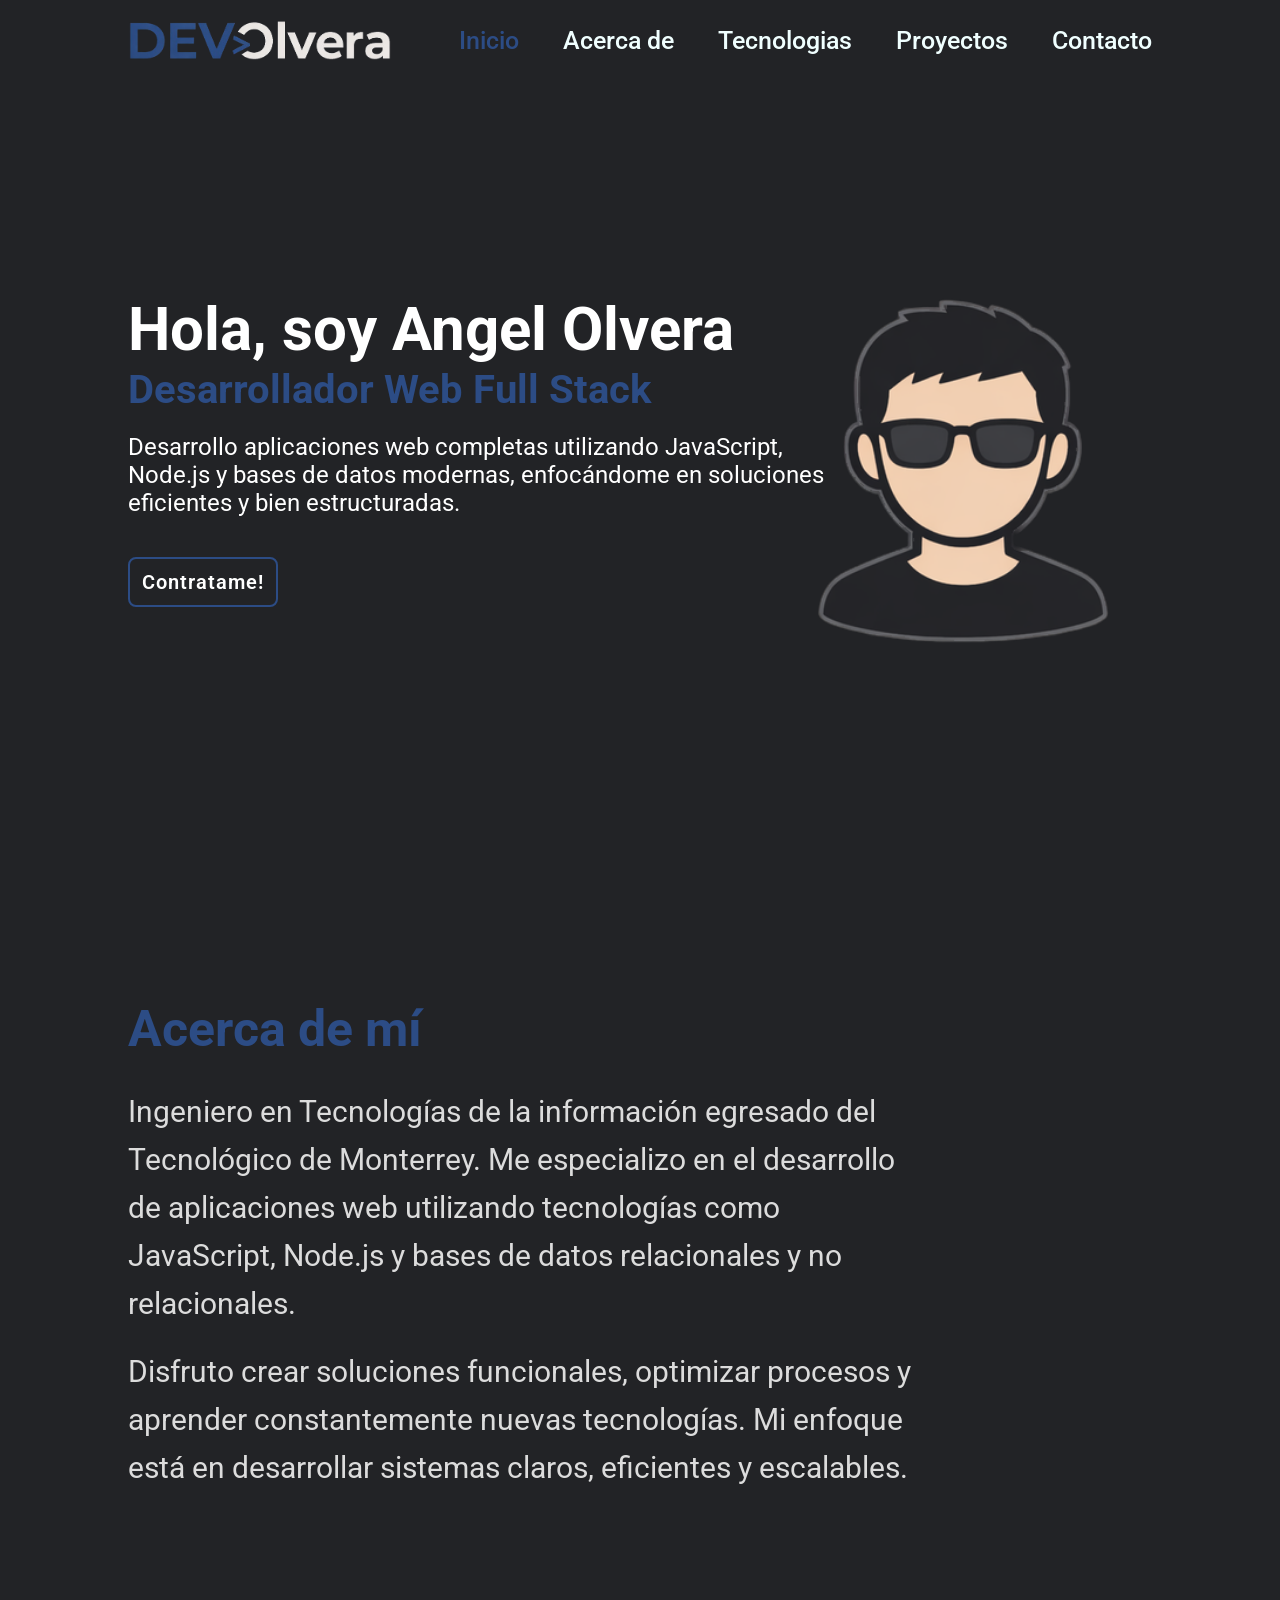
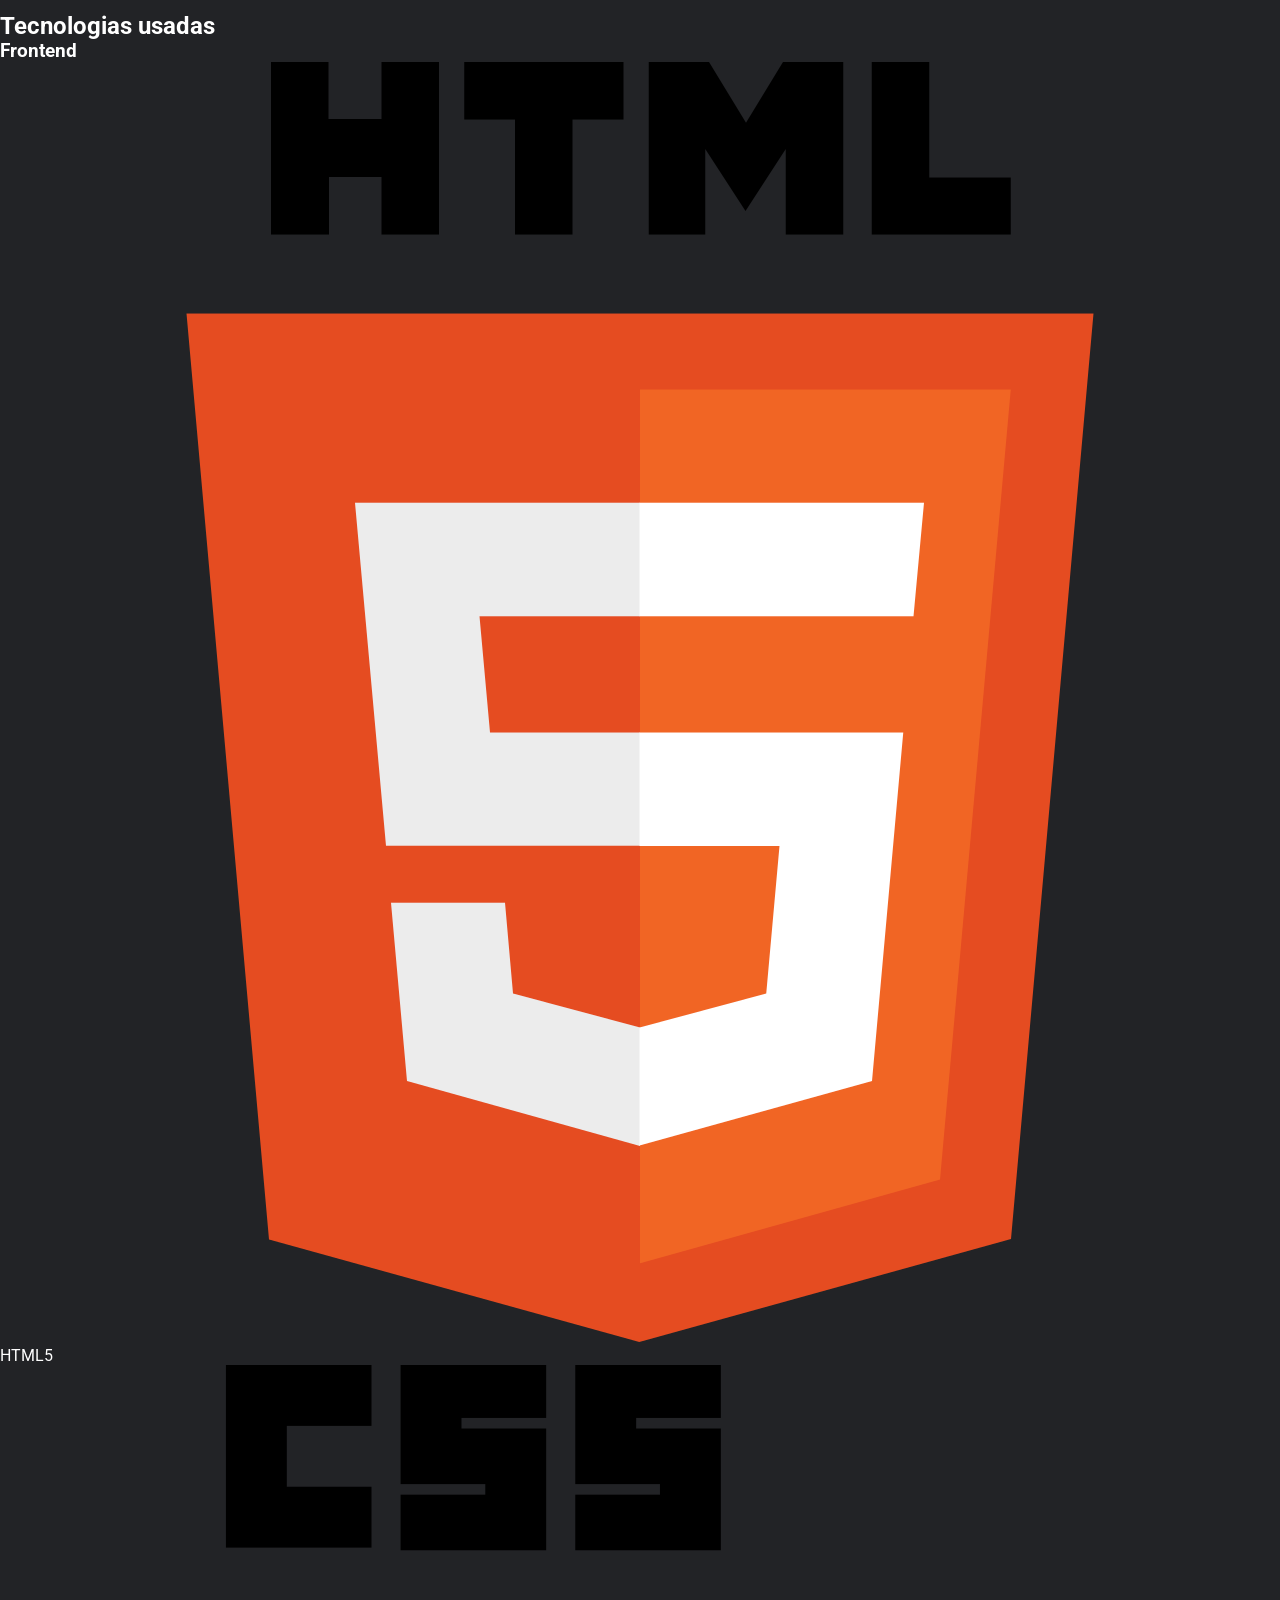
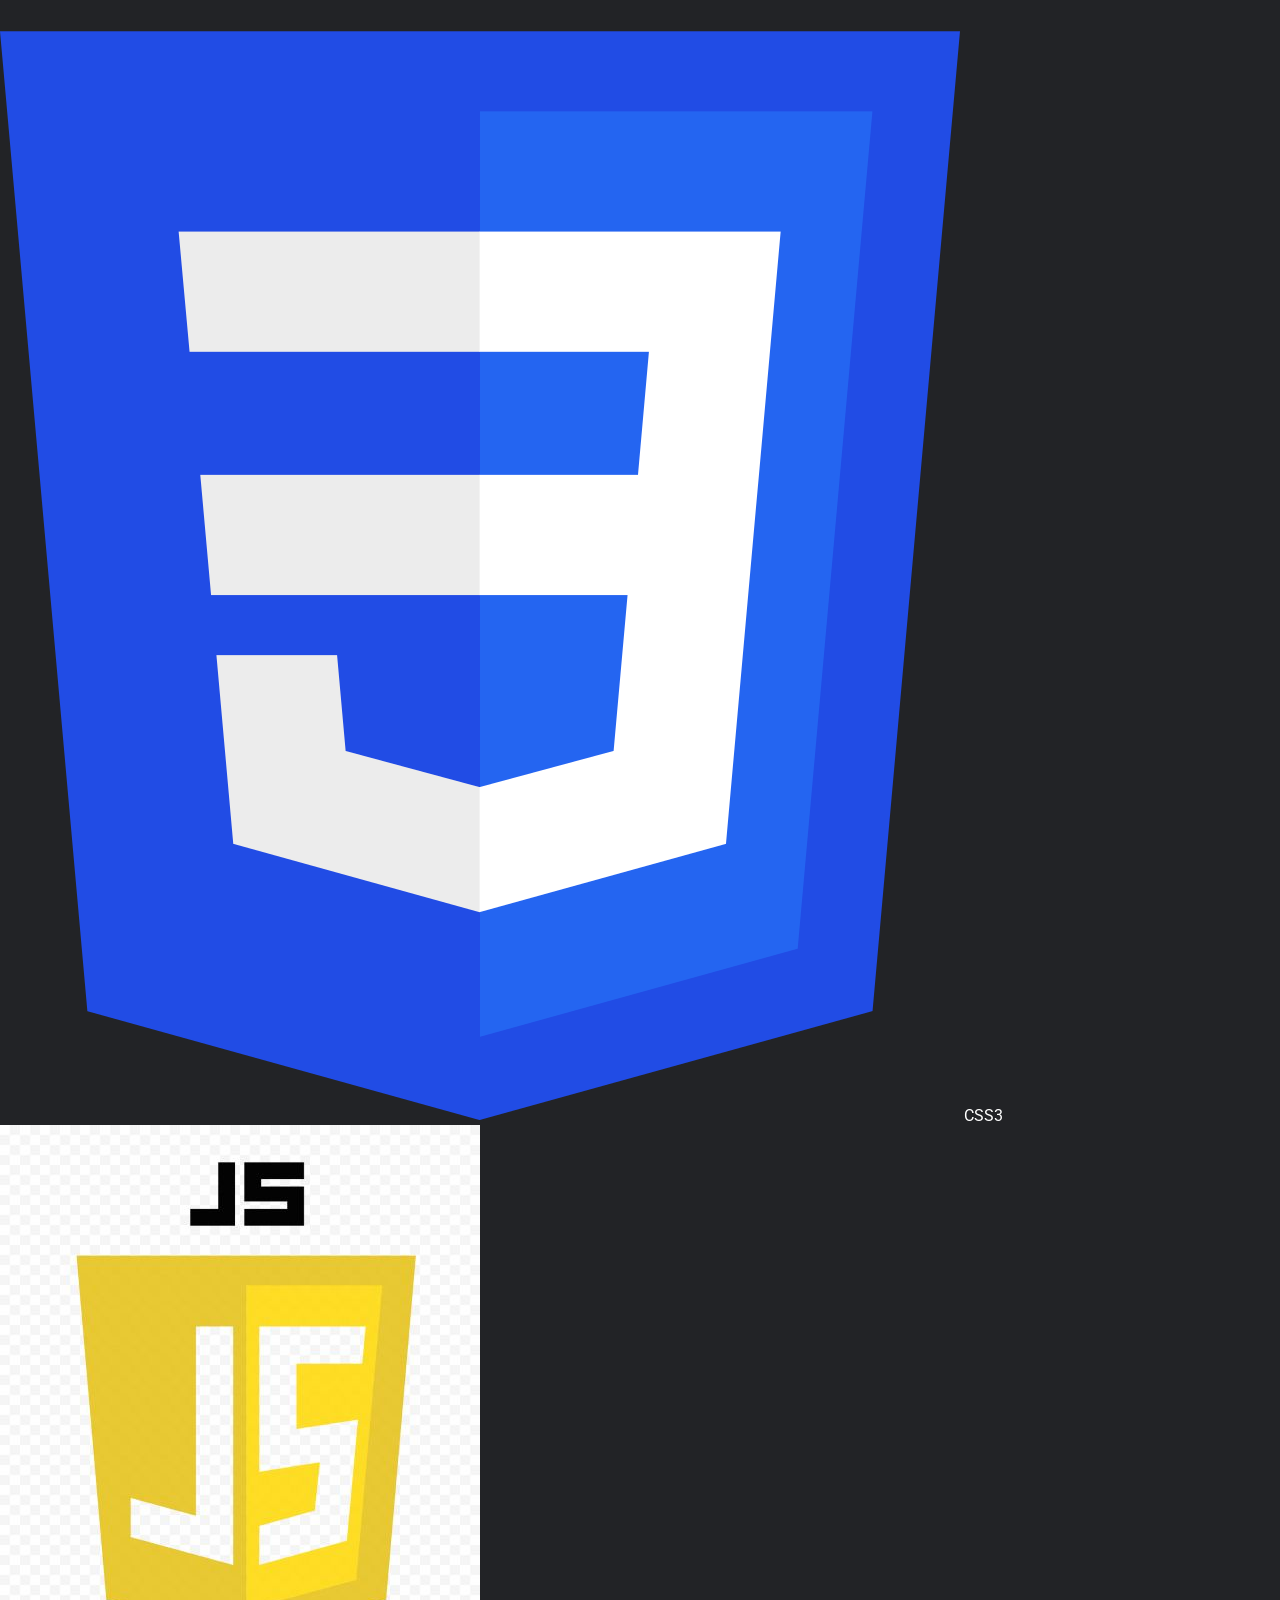
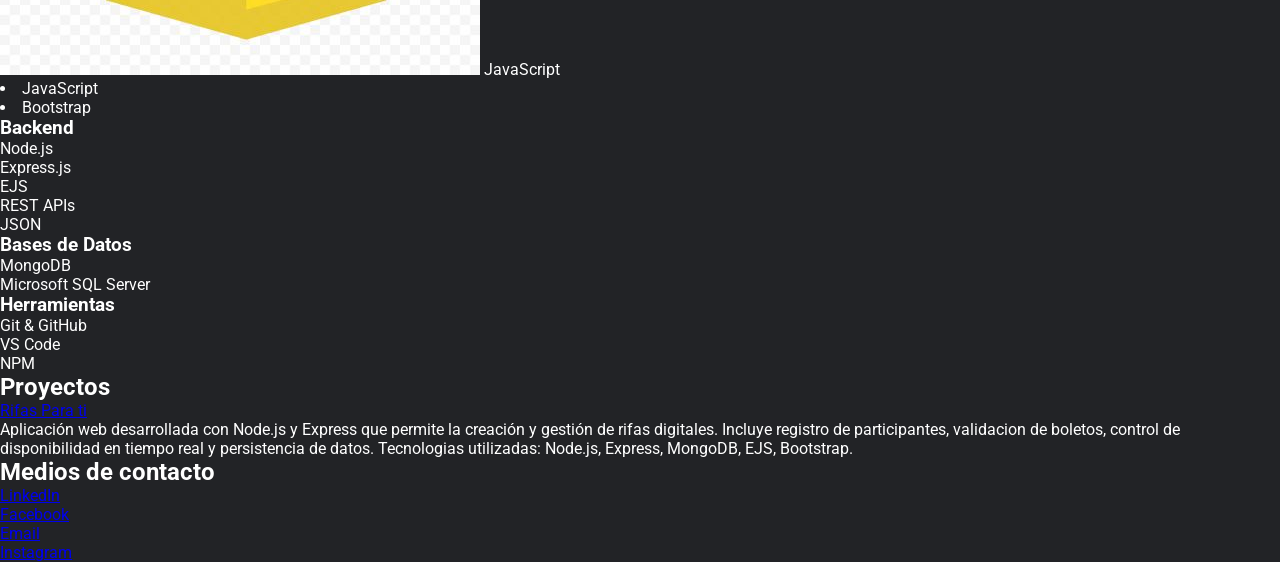
<file: index.html>
<!DOCTYPE html>
<html lang="en">

<head>
    <meta charset="UTF-8">
    <meta name="viewport" content="width=device-width, initial-scale=1.0">
    <title>DevOlvera</title>
    <link rel="stylesheet" href="app.css">
    <link rel="preconnect" href="https://fonts.googleapis.com">
    <link rel="preconnect" href="https://fonts.gstatic.com" crossorigin>
    <link href="https://fonts.googleapis.com/css2?family=Roboto:ital,wght@0,100..900;1,100..900&display=swap"
        rel="stylesheet">
</head>

<body>
    <header class="header">
        <a href="#" class="logo"><img src="public/images/letrasLogoBlank2.png" alt=""></a>
        <nav class="navbar">
            <a href="#" class="active">Inicio</a>
            <a href="#">Acerca de</a>
            <a href="#">Tecnologias</a>
            <a href="#">Proyectos</a>
            <a href="#">Contacto</a>
        </nav>
    </header>


    <section class="home">
        <div class="home-content">
            <h1>Hola, soy Angel Olvera</h1>
            <h2>Desarrollador Web Full Stack</h2>
            <p>Desarrollo aplicaciones web completas utilizando JavaScript, Node.js y bases de datos modernas,
                enfocándome en soluciones eficientes y bien estructuradas.</p>
            <div class="btn-box">
                <a href="https://wa.me/8332392229">Contratame!</a>
            </div>
        </div>
        <span class="home-imgHover"></span>
    </section>


    <section class="about">
        <div class="aboutContent">
            <h2>Acerca de mí</h2>
            <p>Ingeniero en Tecnologías de la información egresado del Tecnológico de Monterrey. Me especializo en el
                desarrollo
                de aplicaciones web utilizando tecnologías como JavaScript, Node.js y bases de datos relacionales y no
                relacionales.</p>

            <p>Disfruto crear soluciones funcionales, optimizar procesos y aprender constantemente nuevas tecnologías.
                Mi
                enfoque está en desarrollar sistemas claros, eficientes y escalables.</p>
        </div>
    </section>

    <section class="skills">

        <h2>Tecnologias usadas</h2>
        <div class="skills-category">
            <h3>Frontend</h3>
            <div class="skills-grid">
                <div class="skill-card">
                    <img src="/public/images/html5.png" alt="">
                    <span>HTML5</span>
                </div>
                <div class="skill-card">
                    <img src="/public/images/css2.png" alt="">
                    <span>CSS3</span>
                </div>
                <div class="skill-card">
                    <img src="/public/images/javascript.jpg" alt="">
                    <span>JavaScript</span>
                </div>
                <li>JavaScript</li>
                <li>Bootstrap</li>

            </div>
        </div>
        <h3>Backend</h3>
        <ul>
            <li>Node.js</li>
            <li>Express.js</li>
            <li>EJS</li>
            <li>REST APIs</li>
            <li>JSON</li>
        </ul>
        <h3>Bases de Datos</h3>
        <ul>
            <li>MongoDB</li>
            <li>Microsoft SQL Server</li>
        </ul>
        <h3>Herramientas</h3>
        <ul>
            <li>Git & GitHub</li>
            <li>VS Code</li>
            <li>NPM</li>
        </ul>


    </section>
    <h2>Proyectos</h2>
    <ul>
        <li><a href="https://rifas-para-ti.vercel.app/">Rifas Para ti</a>
            <p>Aplicación web desarrollada con Node.js y Express que permite la creación y gestión de rifas digitales.
                Incluye registro de participantes, validacion de boletos, control de disponibilidad en tiempo real y
                persistencia de datos. Tecnologias utilizadas: Node.js, Express, MongoDB, EJS, Bootstrap. </p>
        </li>
    </ul>

    <h2>Medios de contacto</h2>
    <ul>
        <li><a href="https://www.linkedin.com/in/angel-olvera-2a286330b/">LinkedIn</a></li>
        <li><a href="https://www.facebook.com/angelolvera00">Facebook</a></li>
        <li><a href="mailto:angelolvera00@gmail.com?Subject=Asunto">Email</a></li>
        <li><a href="https://www.instagram.com/angelolvera00/">Instagram</a></li>
    </ul>
</body>

</html>
</file>
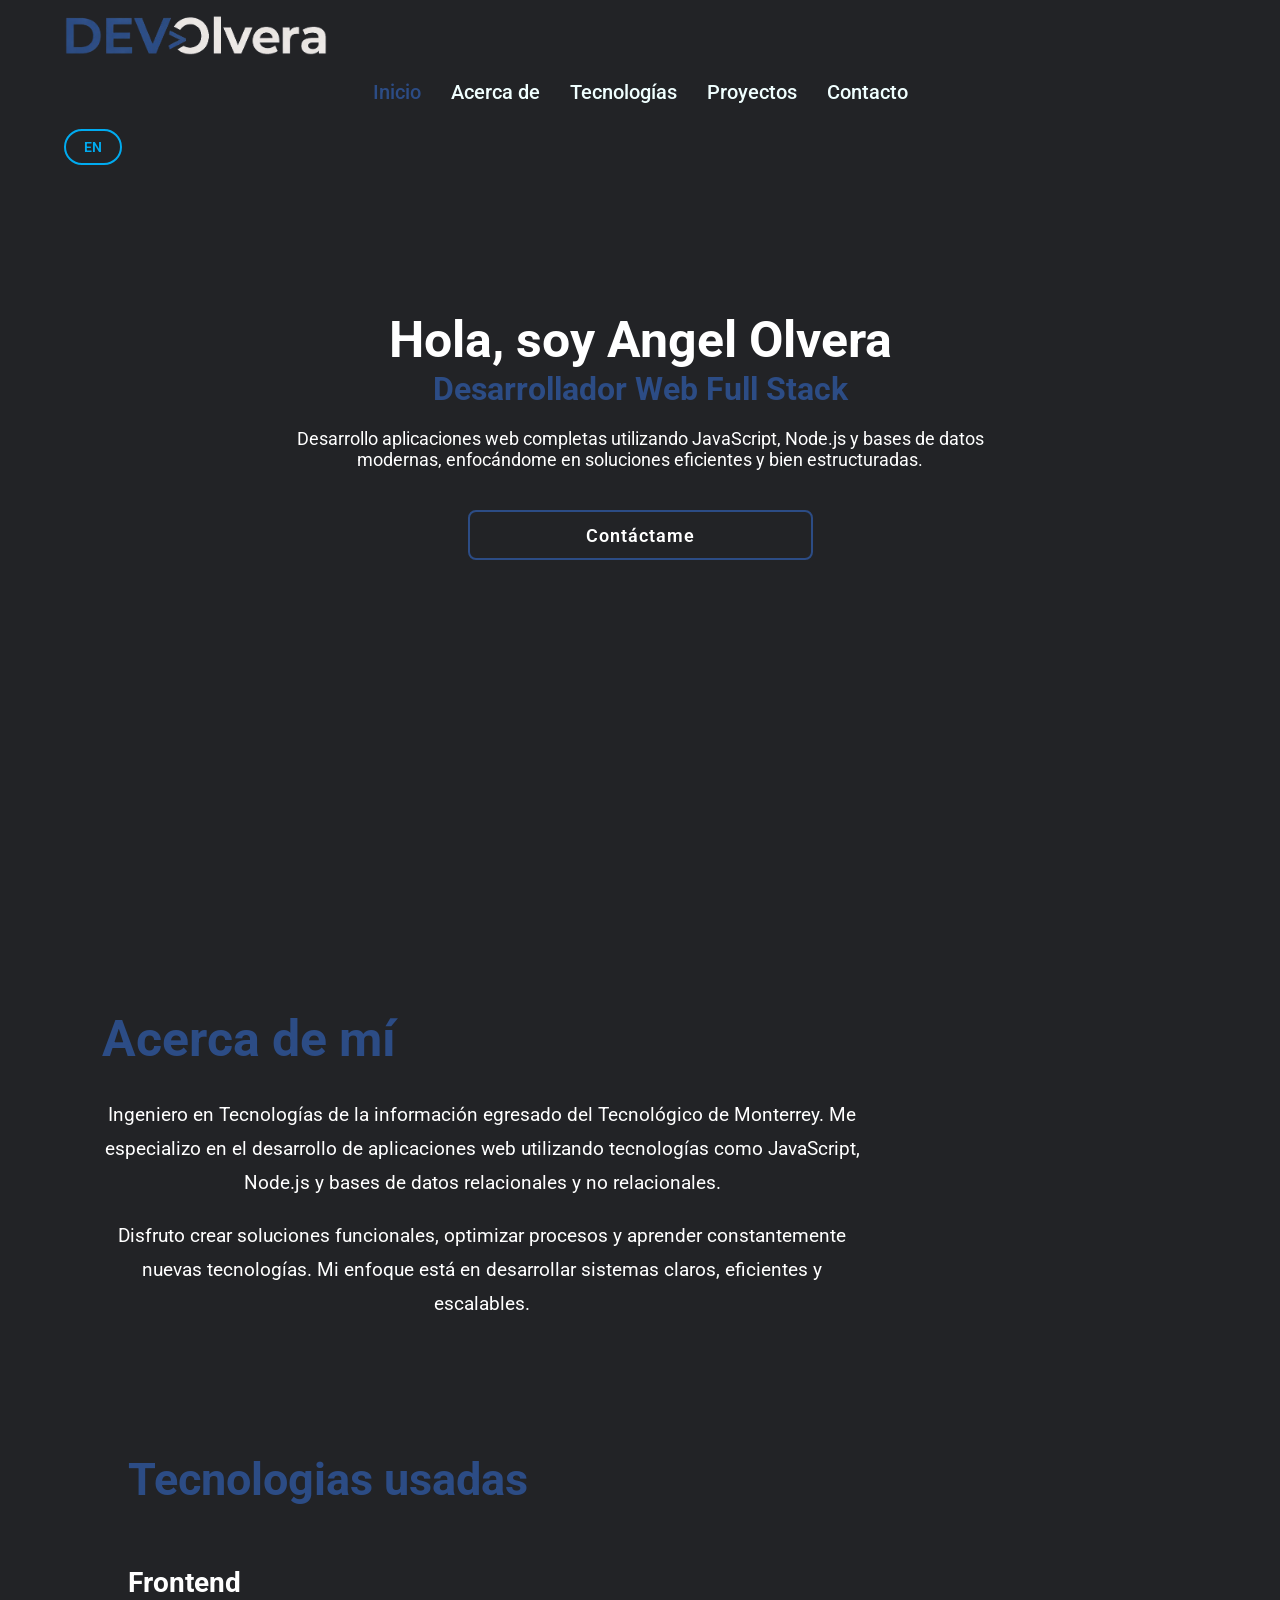
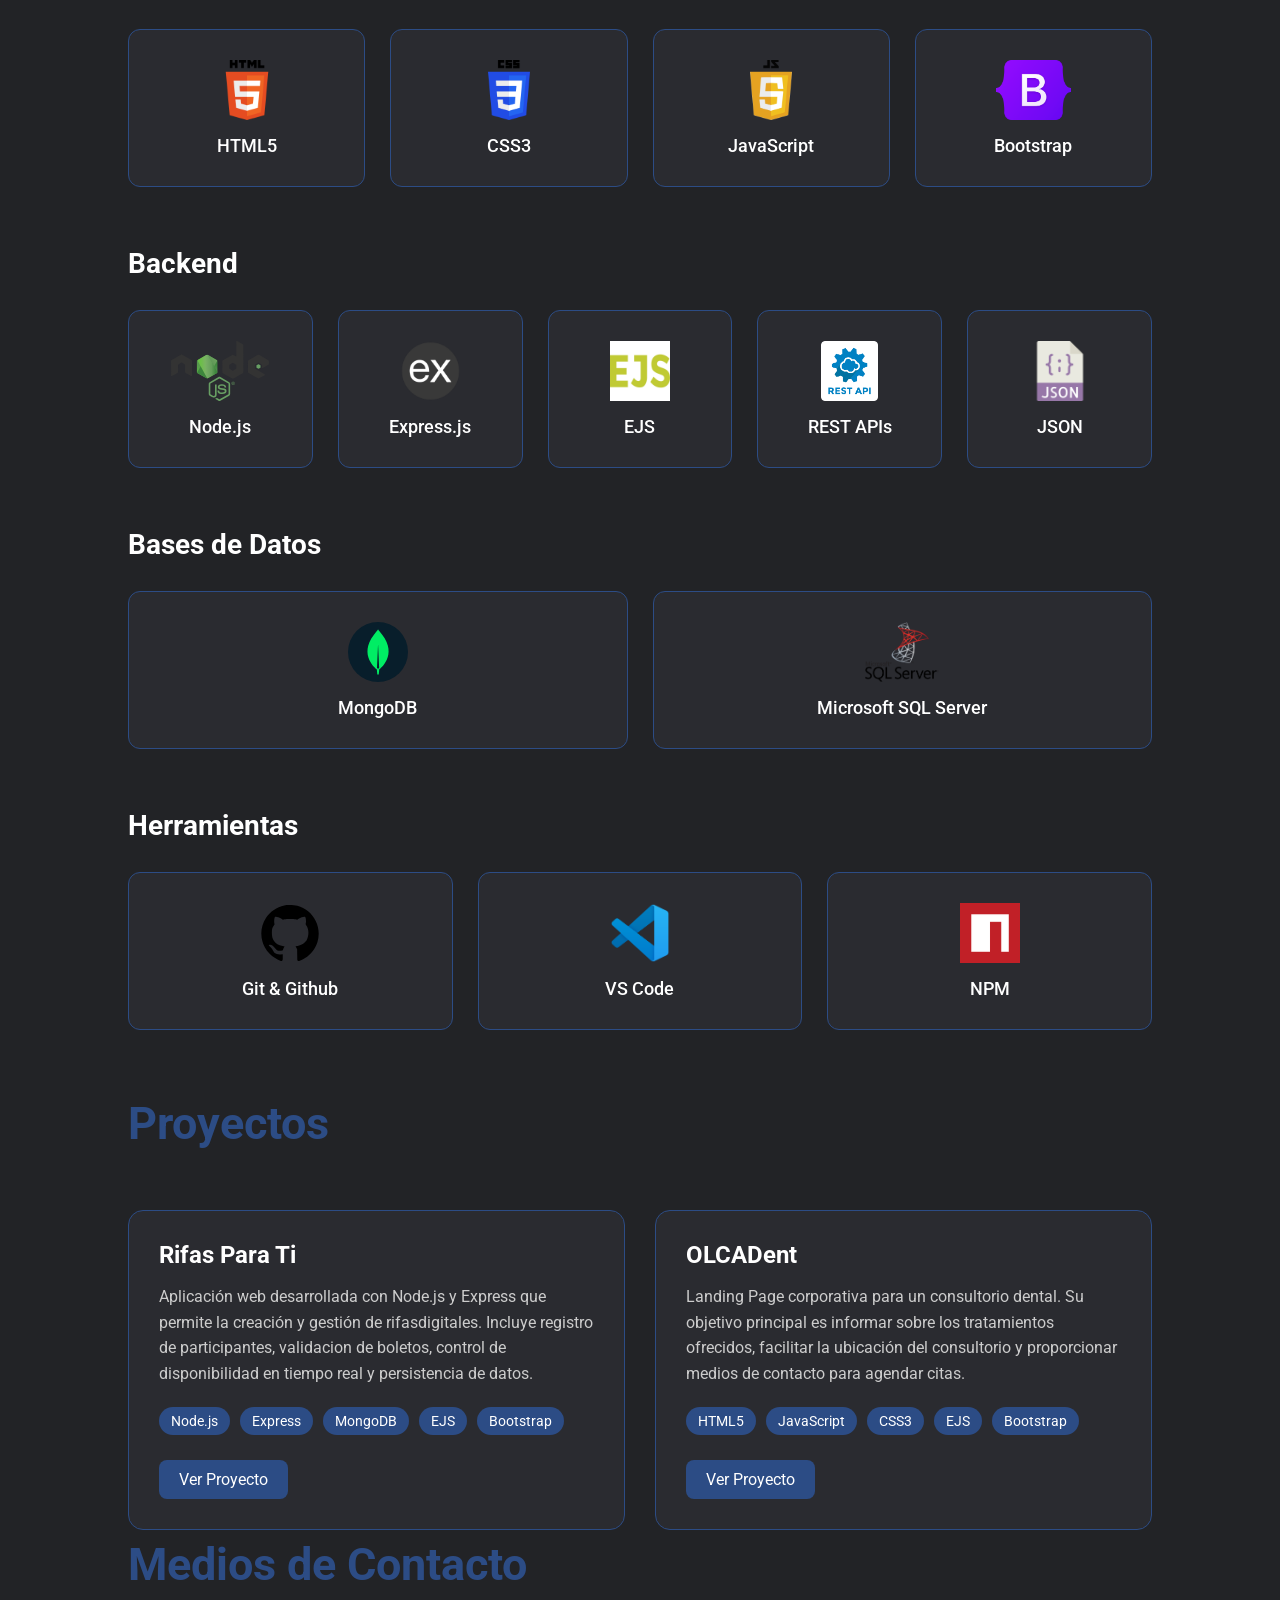
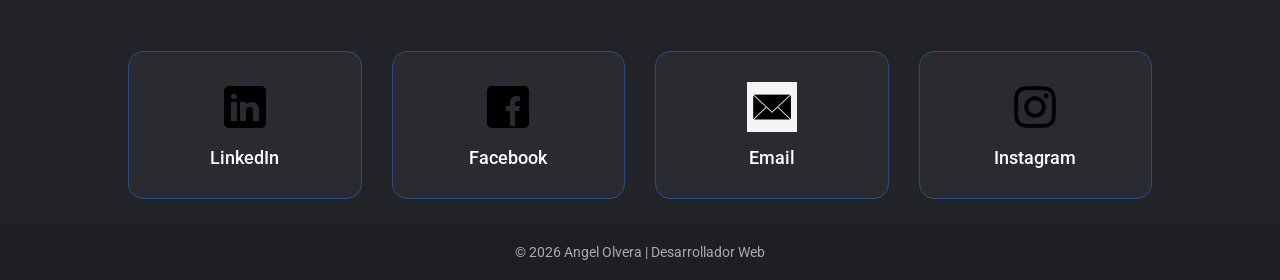
<file: public/index.html>
<!DOCTYPE html>
<html lang="en">

<head>
    <meta charset="UTF-8">
    <meta name="viewport" content="width=device-width, initial-scale=1.0">
    <title>DevOlvera</title>
    <link rel="stylesheet" href="app.css">
    <link rel="preconnect" href="https://fonts.googleapis.com">
    <link rel="preconnect" href="https://fonts.gstatic.com" crossorigin>
    <link href="https://fonts.googleapis.com/css2?family=Roboto:ital,wght@0,100..900;1,100..900&display=swap"
        rel="stylesheet">
</head>

<body>
    <header class="header">
        <a href="#" class="logo"><img src="images/letrasLogoBlank2.png" alt=""></a>


        <nav class="navbar">
            <a href="#home" data-key="navHome" class="active"></a>
            <a href="#about" data-key="navAbout"></a>
            <a href="#skills" data-key="navSkills"></a>
            <a href="#projects" data-key="navProjects"></a>
            <a href="#contact" data-key="navContact"></a>
        </nav>

        <button id="lang-toggle">EN</button>
    </header>


    <section class="home" id="home">
        <div class="home-content">
            <h1 data-key="homeName"></h1>
            <h2 data-key="homeTitle"></h2>
            <p data-key="homeP"></p>
            <div class="btn-box">
                <a href="https://wa.me/+528332392229" data-key="homeContact"></a>
            </div>
        </div>
        <span class="home-imgHover"></span>
    </section>


    <section class="about" id="about">
        <div class="aboutContent">
            <h2 data-key="aboutMe">Acerca de mí</h2>
            <p data-key="aboutInfo"></p>

            <p data-key="aboutInfo2"></p>
        </div>
    </section>

    <section class="skills" id="skills">

        <h2 data-key="skillsUsed"></h2>
        <div class="skills-category">
            <h3>Frontend</h3>
            <div class="skills-grid">
                <div class="skill-card">
                    <img src="images/html5.png" alt="">
                    <span>HTML5</span>
                </div>
                <div class="skill-card">
                    <img src="images/css2.png" alt="">
                    <span>CSS3</span>
                </div>
                <div class="skill-card">
                    <img src="images/javascript.png" alt="">
                    <span>JavaScript</span>
                </div>
                <div class="skill-card">
                    <img src="images/bootstrap.png" alt="">
                    <span>Bootstrap</span>
                </div>
            </div>
        </div>

        <div class="skills-category">
            <h3>Backend</h3>
            <div class="skills-grid">
                <div class="skill-card">
                    <img src="images/node.svg" alt="">
                    <span>Node.js</span>
                </div>
                <div class="skill-card">
                    <img src="images/express.png" alt="">
                    <span>Express.js</span>
                </div>
                <div class="skill-card">
                    <img src="images/ejs.jpg" alt="">
                    <span>EJS</span>
                </div>
                <div class="skill-card">
                    <img src="images/rest.png" alt="">
                    <span>REST APIs</span>
                </div>
                <div class="skill-card">
                    <img src="images/json.png" alt="">
                    <span>JSON</span>
                </div>
            </div>
        </div>
        <div class="skills-category">
            <h3 data-key="skillsDB"></h3>
            <div class="skills-grid">
                <div class="skill-card">
                    <img src="images/mongodb.svg" alt="">
                    <span>MongoDB</span>
                </div>
                <div class="skill-card">
                    <img src="images/msqlserver.png" alt="">
                    <span>Microsoft SQL Server</span>
                </div>
            </div>
        </div>
        <div class="skills-category">
            <h3 data-key="skillsTools"></h3>
            <div class="skills-grid">
                <div class="skill-card">
                    <img src="images/github.svg" alt="">
                    <span>Git & Github</span>
                </div>
                <div class="skill-card">
                    <img src="images/vscode.png" alt="">
                    <span>VS Code</span>
                </div>
                <div class="skill-card">
                    <img src="images/npm.png" alt="">
                    <span>NPM</span>
                </div>
            </div>
        </div>
    </section>




    <section class="projects" id="projects">
        <h2 data-key="projects"></h2>
        <div class="projects-grid">
            <div class="project-card">
                <h3>Rifas Para Ti</h3>
                <p data-key="projectDescription"></p>

                <div class="project-tech">
                    <span>Node.js</span>
                    <span>Express</span>
                    <span>MongoDB</span>
                    <span>EJS</span>
                    <span>Bootstrap</span>
                </div>
                <a href="https://rifas-para-ti.vercel.app/" target="_blank" class="project-btn" data-key="checkProject"></a>
            </div>
            <div class="project-card">
                <h3>OLCADent</h3>
                <p data-key="projectDescription2"></p>

                <div class="project-tech">
                    <span>HTML5</span>
                    <span>JavaScript</span>
                    <span>CSS3</span>
                    <span>EJS</span>
                    <span>Bootstrap</span>
                </div>
                <a href="https://olcadent.vercel.app/" target="_blank" class="project-btn" data-key="checkProject"></a>
            </div>
        </div>
    </section>


    <section class="contact" id="contact">
        <h2 data-key="contactInfo"></h2>
        <div class="contact-grid">
            <a href="https://www.linkedin.com/in/angel-olvera-2a286330b/" target="_blank" class="contact-card"> <img
                    src="images/linkedin.png" alt="">
                <span>LinkedIn</span>
            </a>

            <a href="https://www.facebook.com/angelolvera00" target="_blank" class="contact-card"> <img
                    src="images/facebook.png" alt="">
                <span>Facebook</span>
            </a>
            <a href="mailto:angelolvera00@gmail.com?Subject=Asunto" target="_blank" class="contact-card"> <img
                    src="images/email.jpg" alt="">
                <span>Email</span>
            </a>
            <a href="https://www.instagram.com/angelolvera00/" target="_blank" class="contact-card"> <img
                    src="images/instagram.png" alt="">
                <span>Instagram</span>
            </a>
        </div>
    </section>

    <footer class="footer">
        <p>&copy 2026 Angel Olvera | Desarrollador Web</p>
    </footer>




    <script>
        let currentLang = localStorage.getItem("language") || "es";

        fetch("translations.json")
            .then(response => response.json())
            .then(translations => {

                function setLanguage(lang) {
                    document.querySelectorAll("[data-key]").forEach(element => {
                        const key = element.getAttribute("data-key");
                        element.textContent = translations[lang][key];
                    });

                    localStorage.setItem("language", lang);
                    currentLang = lang; 
                }

                setLanguage(currentLang);

                const langBtn = document.getElementById("lang-toggle");
                langBtn.addEventListener("click", () => {
                    const newLang = currentLang === "es" ? "en" : "es";
                    setLanguage(newLang);
                    currentLang=newLang;
                    langBtn.textContent = newLang === "es" ? "EN" : "ES";
                });

            });
    </script>
</body>

</html>
</file>
<file: app.css>
* {
    margin: 0;
    padding: 0;
    box-sizing: border-box;
    font-family: 'Roboto';
}

body {
    background-color: #222326;
    color: white;
}

.header {
    position: fixed;
    top: 0;
    left: 0;
    width: 100%;
    padding: 20px 10%;
    background: #222326;
    display: flex;
    justify-content: space-between;
    align-items: center;
    z-index: 100;
}

.logo {
    position: relative;
    display: inline-block;
    height: 40px;
}

.logo img {
    height: 100%;
    display: block;
}

.logo::before{
    content: "";
    position: absolute;
    top:0;
    right:0;
    width:100%;
    height: 100%;
    background: #222326;
    animation: show 1s ease forwards;
    animation-delay: .4s;
    z-index: 2;
}

.navbar a {
    font-size: 25px;
    color: azure;
    text-decoration: none;
    font-weight: 500;
    margin-left: 40px;
    transition: .3s;
}

.navbar a:hover,
.navbar a.active {
    color: #2c4c85;
}

.home {
    height: 100vh;
    background: url('public/images/logoBlankHD.png') no-repeat; 
    background-size: cover;
    background-position: center;
    display: flex;
    align-items: center;
    padding: 0 10%;

}

.home-content {
    max-width: 700px;
}

.home-content h1 {
    position: relative;
    font-size: 60px;
    font-weight: 700;
    line-height: 1.2;
}

.home-content h1::before{
    content: "";
    position: absolute;
    top:0;
    right:0;
    width:100%;
    height: 100%;
    background: #222326;
    animation: show 1s ease forwards;
    animation-delay: 1s;
    z-index: 2;
}

.home-content h2 {
    position: relative;
    font-size: 40px;
    color: #2c4c85
}

.home-content h2::before{
    content: "";
    position: absolute;
    top:0;
    right:0;
    width:100%;
    height: 100%;
    background: #222326;
    animation: show 1s ease forwards;
    animation-delay: 1.3s;
    z-index: 2;
}

.home-content p {
    position: relative;
    font-size: 24px;
    margin: 20px 0 40px;

}

.home-content p::before{
    content: "";
    position: absolute;
    top:0;
    right:0;
    width:100%;
    height: 100%;
    background: #222326;
    animation: show 1s ease forwards;
    animation-delay: 1.5s;
    z-index: 2;
}

.home-content .btn-box {
    position: relative;
    display: flex;
    width: 345px;
    height: 50px;
}


.home-content .btn-box::before{
    content: "";
    position: absolute;
    top:0;
    right:0;
    width:100%;
    height: 100%;
    background: #222326;
    animation: show 1s ease forwards;
    animation-delay: 1.7s;
    z-index: 2;
}

.btn-box a {
    position: relative;
    display: inline-flex;
    justify-content: center;
    align-items: center;
    width: 150px;
    height: 100%;
    background: #222326;
    border: 2px solid #2c4c85;
    border-radius: 8px;
    font-size: 20px;
    color: white;
    text-decoration: none;
    font-weight: 600;
    letter-spacing: 1px;
    z-index: 1;
    overflow: hidden;
    transition: .5s;
}

.btn-box a::before {
    content: '';
    position: absolute;
    top: 0;
    left: 0;
    width: 0%;
    height: 100%;
    background: #2c4c85;
    z-index: -1;
    transition: .5s;
}

.btn-box a:hover::before {
    width: 100%;

}

.home-imgHover{
    position: absolute;
    top:0;
    right: 220px;
    width: 750px;
    height: 100%;
    background: transparent;
}

.home-imgHover::after{
    content: "";
    position: absolute;
    top:0;
    right:0;
    width:100%;
    height: 100%;
    background: #222326;
    animation: show 1s ease forwards;
    animation-delay: 1.9s;
    z-index: 100;
}


@keyframes show{
    100%{
        width: 0;
    }
}


.about{
    scroll-margin-top: 100px;
    min-height: 50vh;
    padding: 100px 10%;
    display: flex;
    align-items: center;
}

.aboutContent{
    max-width: 800px;
}

.aboutContent h2{
    position: relative;
    font-size: 50px;
    margin-bottom: 30px;
    color: #2c4c85;
}

.aboutContent p{
    position: relative;
    font-size: 30px;
    line-height: 1.6;
    margin-bottom: 20px;
    color: #dcdcdc;
}
</file>
<file: public/app.css>
* {
  margin: 0;
  padding: 0;
  box-sizing: border-box;
  font-family: "Roboto";
}

body {
  background-color: #222326;
  color: white;
}

.header {
  position: fixed;
  top: 0;
  left: 0;
  width: 100%;
  padding: 20px 10%;
  background: #222326;
  display: flex;
  justify-content: space-between;
  align-items: center;
  z-index: 100;
}

.logo {
  position: relative;
  display: inline-block;
  height: 40px;
}

.logo img {
  height: 100%;
  display: block;
}

.logo::before {
  content: "";
  position: absolute;
  top: 0;
  right: 0;
  width: 100%;
  height: 100%;
  background: #222326;
  animation: show 1s ease forwards;
  animation-delay: 0.4s;
  z-index: 2;
}

.navbar a {
  font-size: 25px;
  color: azure;
  text-decoration: none;
  font-weight: 500;
  margin-left: 40px;
  transition: 0.3s;
}

.navbar a:hover,
.navbar a.active {
  color: #2c4c85;
}

.home {
  height: 100vh;
  background: url("images/logoBlankHD.png") no-repeat;
  background-size: cover;
  background-position: center;
  display: flex;
  align-items: center;
  padding: 0 10%;
}

.home-content {
  max-width: 700px;
}

.home-content h1 {
  position: relative;
  font-size: 60px;
  font-weight: 700;
  line-height: 1.2;
}

.home-content h2 {
  position: relative;
  font-size: 40px;
  color: #2c4c85;
}

.home-content p {
  position: relative;
  font-size: 24px;
  margin: 20px 0 40px;
}

.home-content .btn-box {
  position: relative;
  display: flex;
  width: 345px;
  height: 50px;
}

.btn-box a {
  position: relative;
  display: inline-flex;
  justify-content: center;
  align-items: center;
  width: 150px;
  height: 100%;
  background: #222326;
  border: 2px solid #2c4c85;
  border-radius: 8px;
  font-size: 20px;
  color: white;
  text-decoration: none;
  font-weight: 600;
  letter-spacing: 1px;
  z-index: 1;
  overflow: hidden;
  transition: 0.5s;
}

.btn-box a::before {
  content: "";
  position: absolute;
  top: 0;
  left: 0;
  width: 0%;
  height: 100%;
  background: #2c4c85;
  z-index: -1;
  transition: 0.5s;
}

.btn-box a:hover::before {
  width: 100%;
}

@keyframes show {
  100% {
    width: 0;
  }
}

.about {
  padding: 110px 8%;
  display: flex;
  align-items: center;
}

.aboutContent {
  max-width: 760px;
}

.aboutContent h2 {
  position: relative;
  font-size: 50px;
  margin-bottom: 30px;
  color: #2c4c85;
}

.aboutContent p {
  font-size: clamp(16px, 1.8vw, 19px);
  line-height: 1.8;
  color: var(--text-muted);
  margin-bottom: 18px;
}

.skills {
  min-height: 100vh;
  padding: 4px 10%;
}

.skills h2 {
  font-size: 45px;
  color: #2c4c85;
  margin-bottom: 60px;
}

.skills-category {
  margin-bottom: 60px;
}
.skills-category h3 {
  font-size: 28px;
  margin-bottom: 30px;
}

.skills-grid {
  display: grid;
  grid-template-columns: repeat(auto-fit, minmax(140px, 1fr));
  gap: 25px;
}

.skill-card {
  background: #2a2b30;
  border: 1px solid #2c4c85;
  border-radius: 12px;
  padding: 30px 20px;
  text-align: center;
  transition: 0.3s;

  display: flex;
  flex-direction: column;
  align-items: center;
  justify-content: center;
}

.skill-card img {
  width: auto;
  height: 60px;
  object-fit: contain;
  margin-bottom: 15px;
}

.skill-card span {
  font-size: 18px;
  font-weight: 500;
}

.skill-card:hover {
  transform: translateY(-5px);
  background: #2c4c85;
}

.projects {
  min-height: 40vh;
  padding: 3px 10%;
}

.projects h2 {
  font-size: 45px;
  color: #2c4c85;
  margin-bottom: 60px;
}

.projects-grid {
  display: grid;
  grid-template-columns: repeat(auto-fit, minmax(320px, 1fr));
  gap: 30px;
}

.project-card {
  background: #2a2b30;
  border: 1px solid #2c4c85;
  border-radius: 15px;
  padding: 30px;
  transition: 0.3s;
}

.project-card h3 {
  font-size: 24px;
  margin-bottom: 15px;
}

.project-card p {
  font-size: 16px;
  line-height: 1.6;
  margin-bottom: 20px;
  color: #ccc;
}

.project-tech {
  display: flex;
  flex-wrap: wrap;
  gap: 10px;
  margin-bottom: 25px;
}

.project-tech span {
  background: #2c4c85;
  padding: 6px 12px;
  border-radius: 20px;
  font-size: 14px;
}

.project-btn {
  display: inline-block;
  padding: 10px 20px;
  background: #2c4c85;
  color: white;
  border-radius: 8px;
  text-decoration: none;
  transition: 0.3s;
}

.project-btn:hover {
  background: #1f3761;
}
.project-card:hover {
  transform: translateY(-5px);
}

.contact {
  padding: 5px 10%;
}

.contact h2 {
  font-size: 45px;
  color: #2c4c85;
  margin-bottom: 60px;
}

.contact-grid {
  display: grid;
  grid-template-columns: repeat(auto-fit, minmax(180px, 1fr));
  gap: 30px;
}

.contact-card {
  background: #2a2b30;
  border: 1px solid #2c4c85;
  border-radius: 15px;
  padding: 30px;
  text-align: center;
  text-decoration: none;
  color: white;
  transition: 0.3s;

  display: flex;
  flex-direction: column;
  align-items: center;
  justify-content: center;
}

.contact-card img {
  height: 50px;
  margin-bottom: 15px;
  object-fit: contain;
}

.contact-card span {
  font-size: 18px;
  font-weight: 500;
}

.contact-card:hover {
  transform: translateY(-5px);
  background: #2c4c85;
}

.footer {
  margin-top: 20px;
  text-align: center;
  padding: 20px;
  background: #1e1f23;
  font-size: 14px;
  color: #aaa;
}

@media screen and (max-width: 1300px) {
  .header {
    flex-wrap: wrap; 
    padding: 15px 5%;
    gap: 20px;
  }

  .navbar {
    display: flex;
    flex-wrap: wrap;
    gap: 20px; 
    justify-content: center;
    width: 100%;
  }

  .navbar a {
    font-size: 20px;
    margin: 5px;
  }

  .home {
    flex-direction: column; 
    align-items: center;
    justify-content: center;
    padding: 20px 5%;
    gap: 30px;
    background: none;
  }

  .home-content h1 {
    font-size: 50px;
    text-align: center;
  }

  .home-content h2 {
    font-size: 32px;
    text-align: center;
  }

  .home-content p {
    font-size: 18px;
    text-align: center;
  }

  .btn-box {
    width: 80%;
    margin: 0 auto;
    text-align: center;
    gap: 15px;
    display: flex;
    flex-direction: column;
    align-items: center;
  }

  .btn-box a {
    width: 100%;
    font-size: 18px;
  }

  .about p {
    text-align: center;
  }
}

@media screen and (max-width: 768px) {
  .home-content h1 {
    font-size: 40px;
  }

  .btn-box {
    align-items: center;
  }

  .home-content h2 {
    font-size: 28px;
  }

  .about {
    flex-direction: column;
    padding: 80px 5%;
  }

  .aboutContent h2 {
    font-size: 35px;
    text-align: center;
  }

  .skills h2,
  .projects h2,
  .contact h2 {
    font-size: 32px;
    text-align: center;
  }

  .skills-grid,
  .projects-grid,
  .contact-grid {
    grid-template-columns: 1fr; 
    gap: 20px;
  }

  .skill-card,
  .project-card,
  .contact-card {
    padding: 20px;
  }
}

@media screen and (max-width: 480px) {
  .header {
    flex-direction: column;
    align-items: center;
    gap: 15px;
  }

  .navbar a {
    font-size: 16px;
    margin: 5px 0;
  }

  .home-content h1 {
    font-size: 28px;
  }

  .home-content h2 {
    font-size: 22px;
  }

  .home-content p {
    font-size: 16px;
  }

  .btn-box a {
    font-size: 16px;
  }

  .aboutContent p {
    font-size: 16px;
  }
}


#lang-toggle {
  padding: 8px 18px;
  border: 2px solid #00abf0; 
  background: transparent;
  color: #00abf0;
  font-size: 14px;
  font-weight: 600;
  border-radius: 25px;
  cursor: pointer;
  transition: all 0.3s ease;
}

#lang-toggle:hover {
  background: #00abf0;
  color: #081b29; 
  transform: translateY(-2px);
}

#lang-toggle:active {
  transform: scale(0.95);
}
</file>
